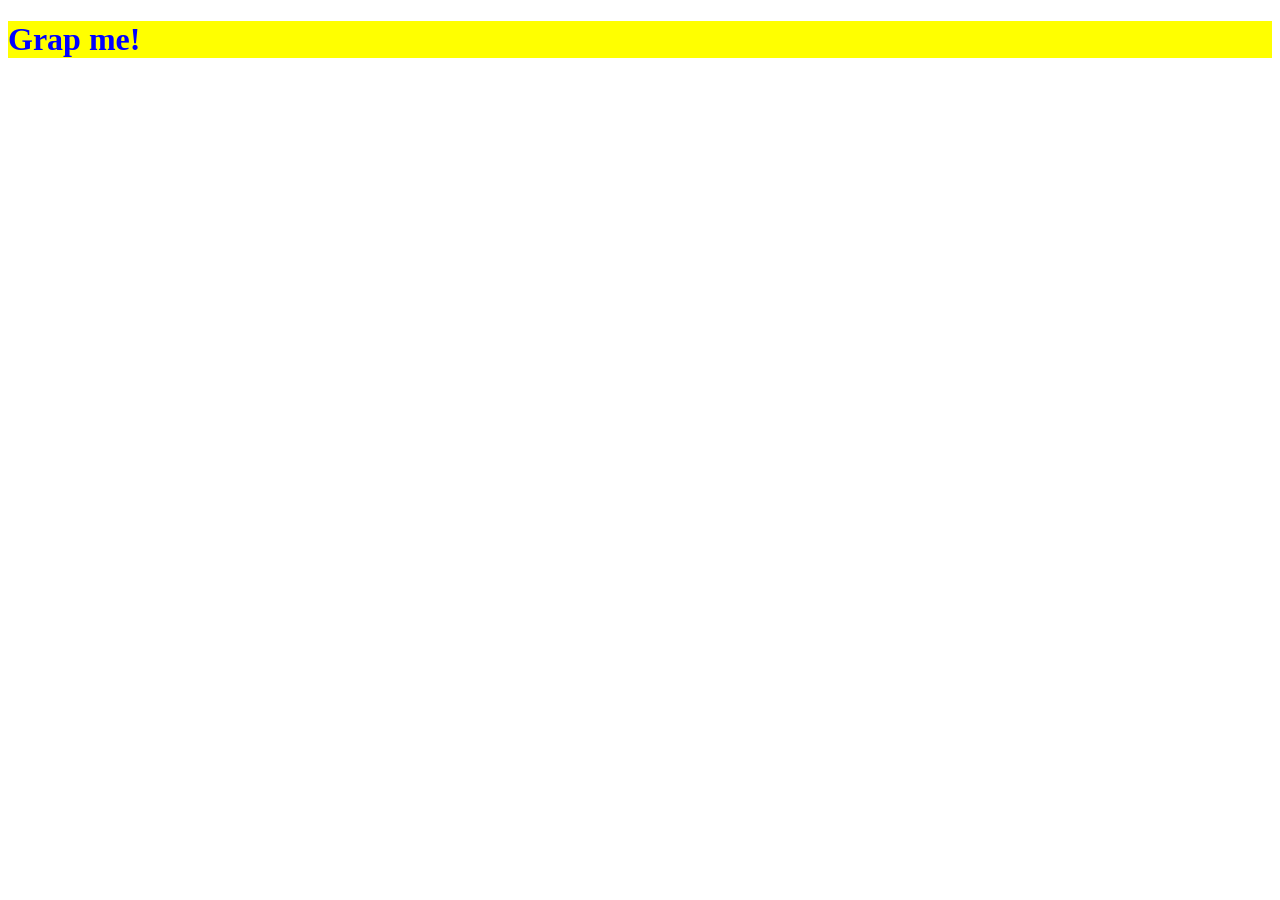
<file: index.html>
<!DOCTYPE html>
<html lang="en">
  <head>
    <meta charset="UTF-8" />
    <meta http-equiv="X-UA-Compatible" content="IE=edge" />
    <meta name="viewport" content="width=device-width, initial-scale=1.0" />
    <link rel="stylesheet" href="style.css" />
    <title>Momentum</title>
    <style></style>
  </head>
  <body>
    <h1 id="title">Grap me!</h1>
    <script src="app.js"></script>
  </body>
</html>

<!-- 브라우저는 html을 열고, html은 css와 자바스크립트를 가져온다 -->
<!-- 자바스크립트 파인을 맨아래에서 가져온다.  -->
</file>
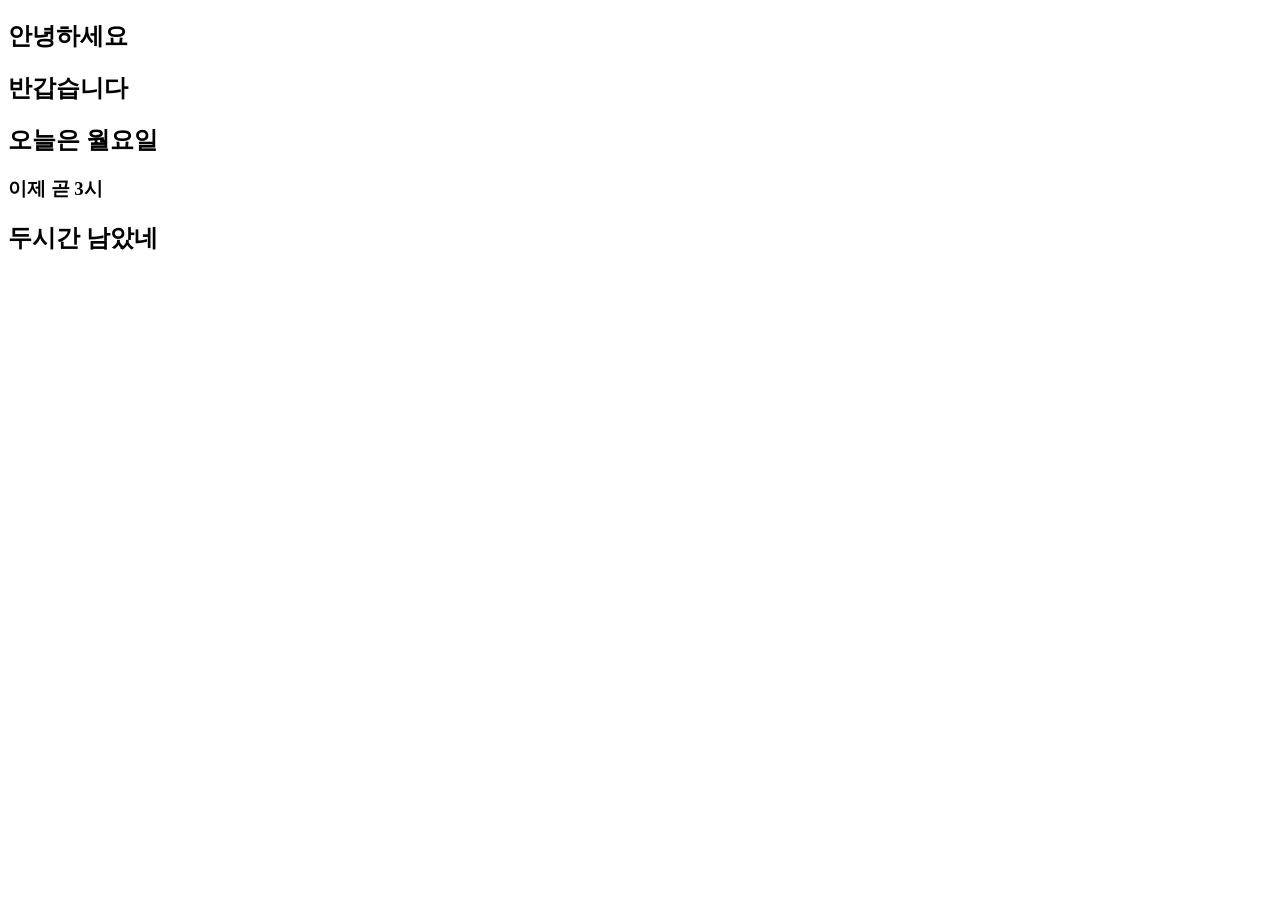
<file: project/05_dom_01.html>
<!DOCTYPE html>
<html lang="en">
  <head>
    <meta charset="UTF-8" />
    <meta http-equiv="X-UA-Compatible" content="IE=edge" />
    <meta name="viewport" content="width=device-width, initial-scale=1.0" />
    <title>Document</title>
  </head>
  <body>
    <h2><span>안녕하세요</span></h2>
    <h2>반갑습니다</h2>
    <h2>오늘은 월요일</h2>
    <h3>이제 곧 3시</h3>
    <h2>두시간 남았네</h2>
    <h4></h4>
    <script>
      // document 값 출력
      console.log(document);
      // 현재문서에 있는 모든 h2 요소 출력
      console.log(h2All);
      console.log(h2All.length);
      // 첫번째 h2 태그의 innerHTML 속성값출력
      console.log(h2All[0].innerHTML);
      console.log(h2All[0].innerText);
    </script>
  </body>
</html>
</file>
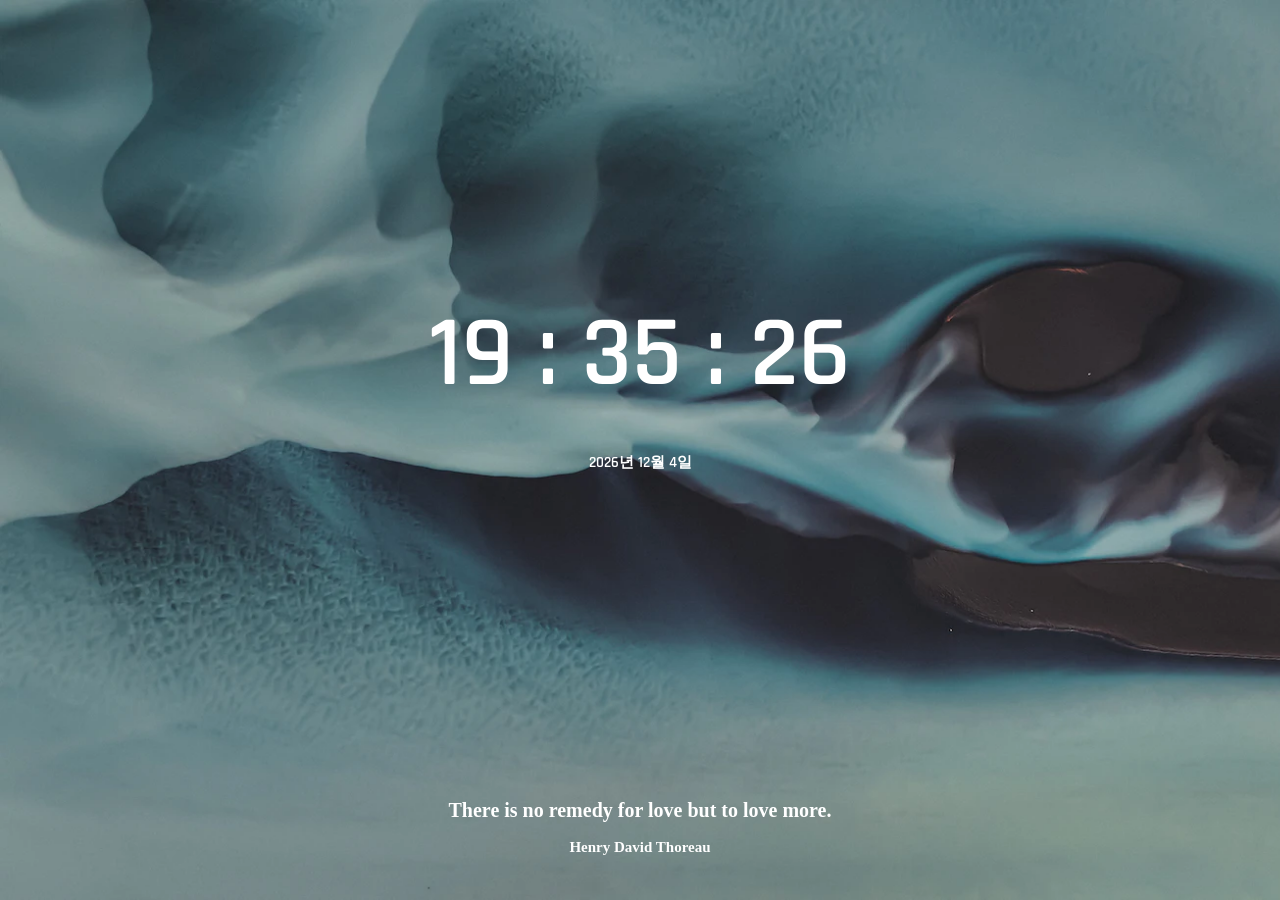
<file: project/yunha.html>
<!DOCTYPE html>
<html lang="ko">
  <head>
    <meta charset="UTF-8" />
    <meta http-equiv="X-UA-Compatible" content="IE=edge" />
    <meta name="viewport" content="width=device-width, initial-scale=1.0" />
    <link rel="stylesheet" href="index.css" />
    <title>Document</title>
  </head>

  <body>
    <div></div>
    <div class="date">
      <h1 id="clock">00:00:00</h1>
      <h4 id="today"></h4>
    </div>
    <div class="comments">
      <h2 class="comments_comment"></h2>
      <h3 class="comments_comment_writer"></h3>
    </div>
    <script src="clock.js"></script>
    <script src="bg.js"></script>
    <script src="comment.js"></script>
  </body>
</html>
</file>
<file: style.css>
h1 {
  color: blue;
  background-color: yellow;
}

p {
  color: red;
}
</file>
<file: project/index.css>
/* div {
  width: 100px;
  height: 50px;
  position: relative;
}
.red {
  left: 10px;
  background-color: red;
}

.blue {
  right: 10px;
  background-color: blue;
}

.yellow {
  background-color: yellow;
} */
@import url("https://fonts.googleapis.com/css2?family=Alkatra:wght@500&family=Nanum+Myeongjo:wght@800&display=swap");
@import url("https://fonts.googleapis.com/css2?family=Nanum+Myeongjo:wght@800&family=Rajdhani:wght@700&display=swap");
html,
body,
div,
span,
applet,
object,
iframe,
h1,
h2,
h3,
h4,
h5,
h6,
p,
blockquote,
pre,
a,
abbr,
acronym,
address,
big,
cite,
code,
del,
dfn,
em,
img,
ins,
kbd,
q,
s,
samp,
small,
strike,
strong,
sub,
sup,
tt,
var,
b,
u,
i,
center,
dl,
dt,
dd,
ol,
ul,
li,
fieldset,
form,
label,
legend,
table,
caption,
tbody,
tfoot,
thead,
tr,
th,
td,
article,
aside,
canvas,
details,
embed,
figure,
figcaption,
footer,
header,
hgroup,
menu,
nav,
output,
ruby,
section,
summary,
time,
mark,
audio,
video {
  margin: 0;
  padding: 0;
  border: 0;
  font-size: 100%;
  font: inherit;
  vertical-align: baseline;
}
/* HTML5 display-role reset for older browsers */
article,
aside,
details,
figcaption,
figure,
footer,
header,
hgroup,
menu,
nav,
section {
  display: block;
}
body {
  line-height: 1;
}
ol,
ul {
  list-style: none;
}
blockquote,
q {
  quotes: none;
}
blockquote:before,
blockquote:after,
q:before,
q:after {
  content: "";
  content: none;
}
table {
  border-collapse: collapse;
  border-spacing: 0;
}
* {
  box-sizing: border-box;
}
body {
  padding: 50px;
  width: 100vw;
  height: 100vh;
  display: flex;
  flex-direction: column;
  justify-content: space-between;
  align-items: center;
}
.date {
  font-family: "Nanum Myeongjo", serif;
  font-family: "Rajdhani", sans-serif;
  width: 40%;
  gap: 50px;
  height: 30%;
  color: white;
  display: flex;
  flex-direction: column;

  align-items: center;
}
#clock {
  font-size: 100px;
  font-weight: 600;
}
#today {
  font-size: 15px;
  font-weight: 600;
}
.comments {
  display: flex;
  width: 500px;
  font-weight: 700;
  height: 50px;
  flex-direction: column;
  text-align: center;
  color: white;
  font-size: 15px;
  gap: 20px;
}

.comments .comments_comment {
  font-size: 20px;
}
</file>
